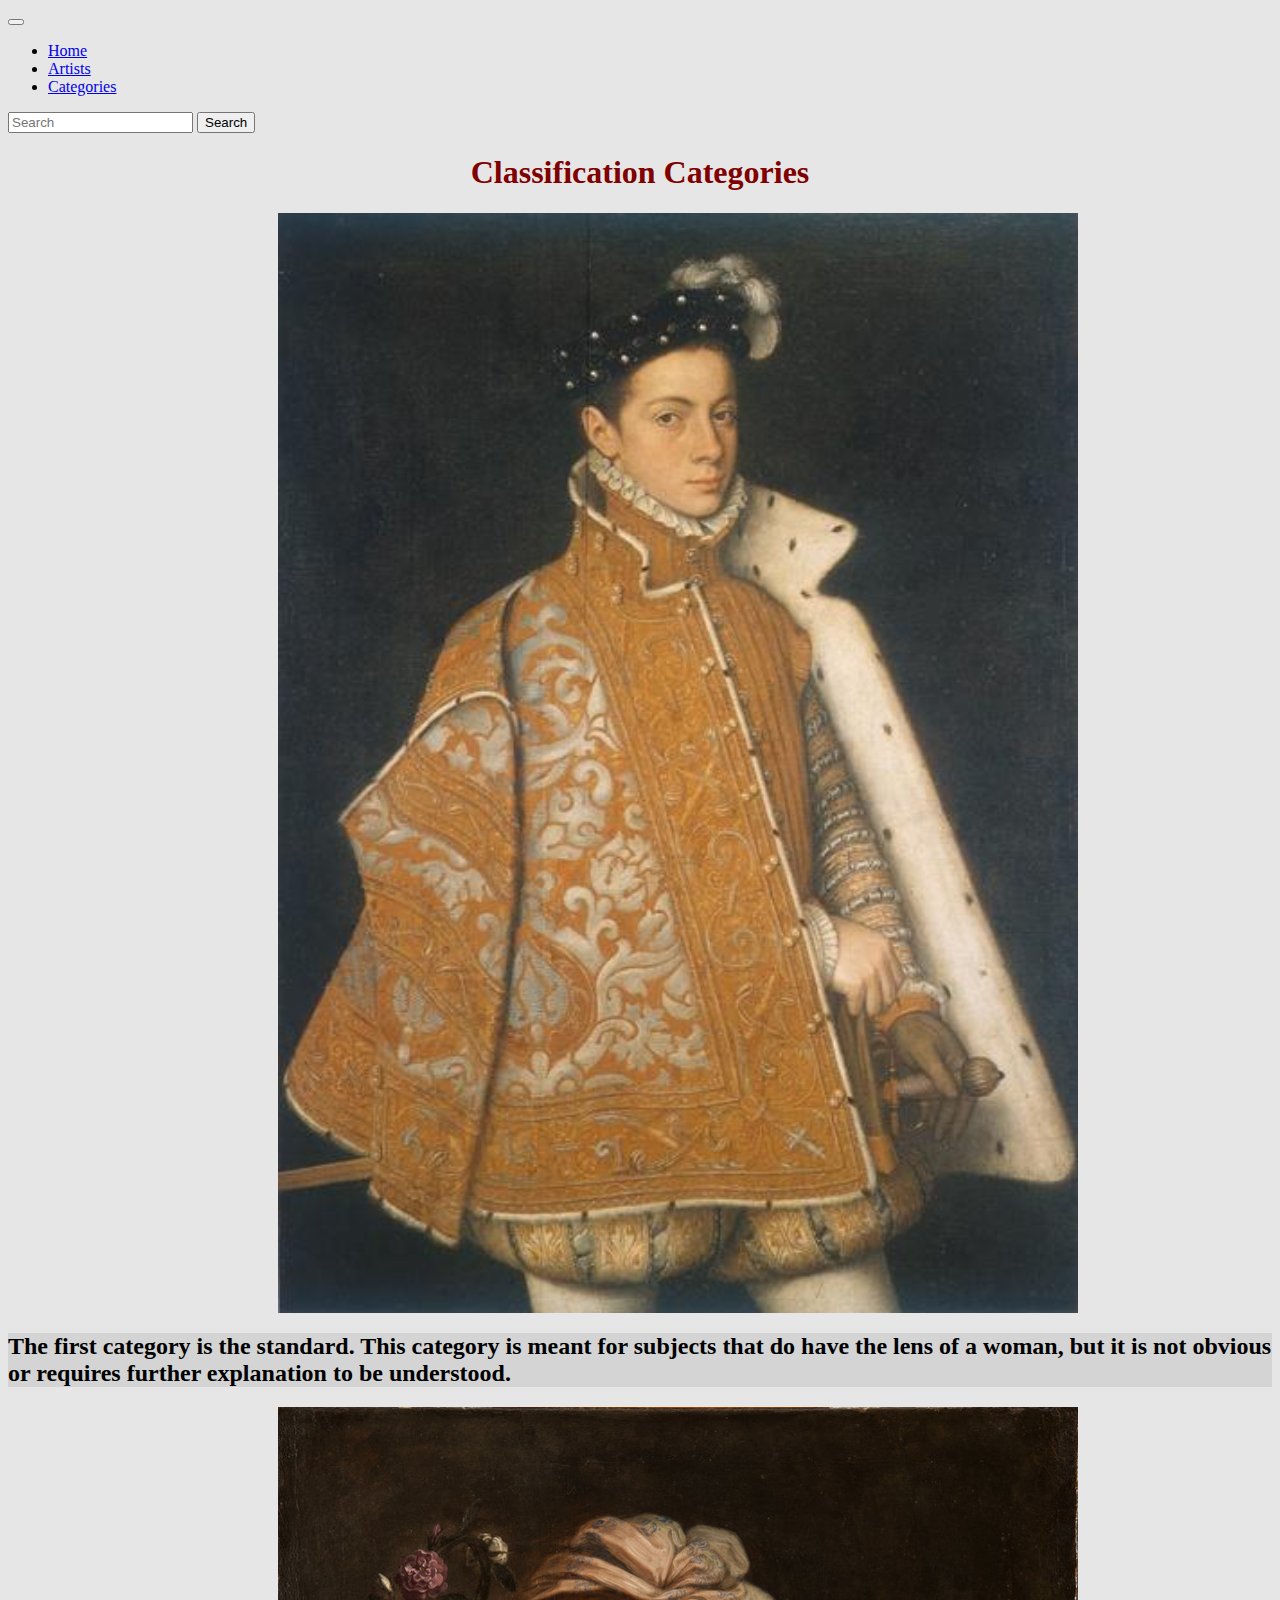
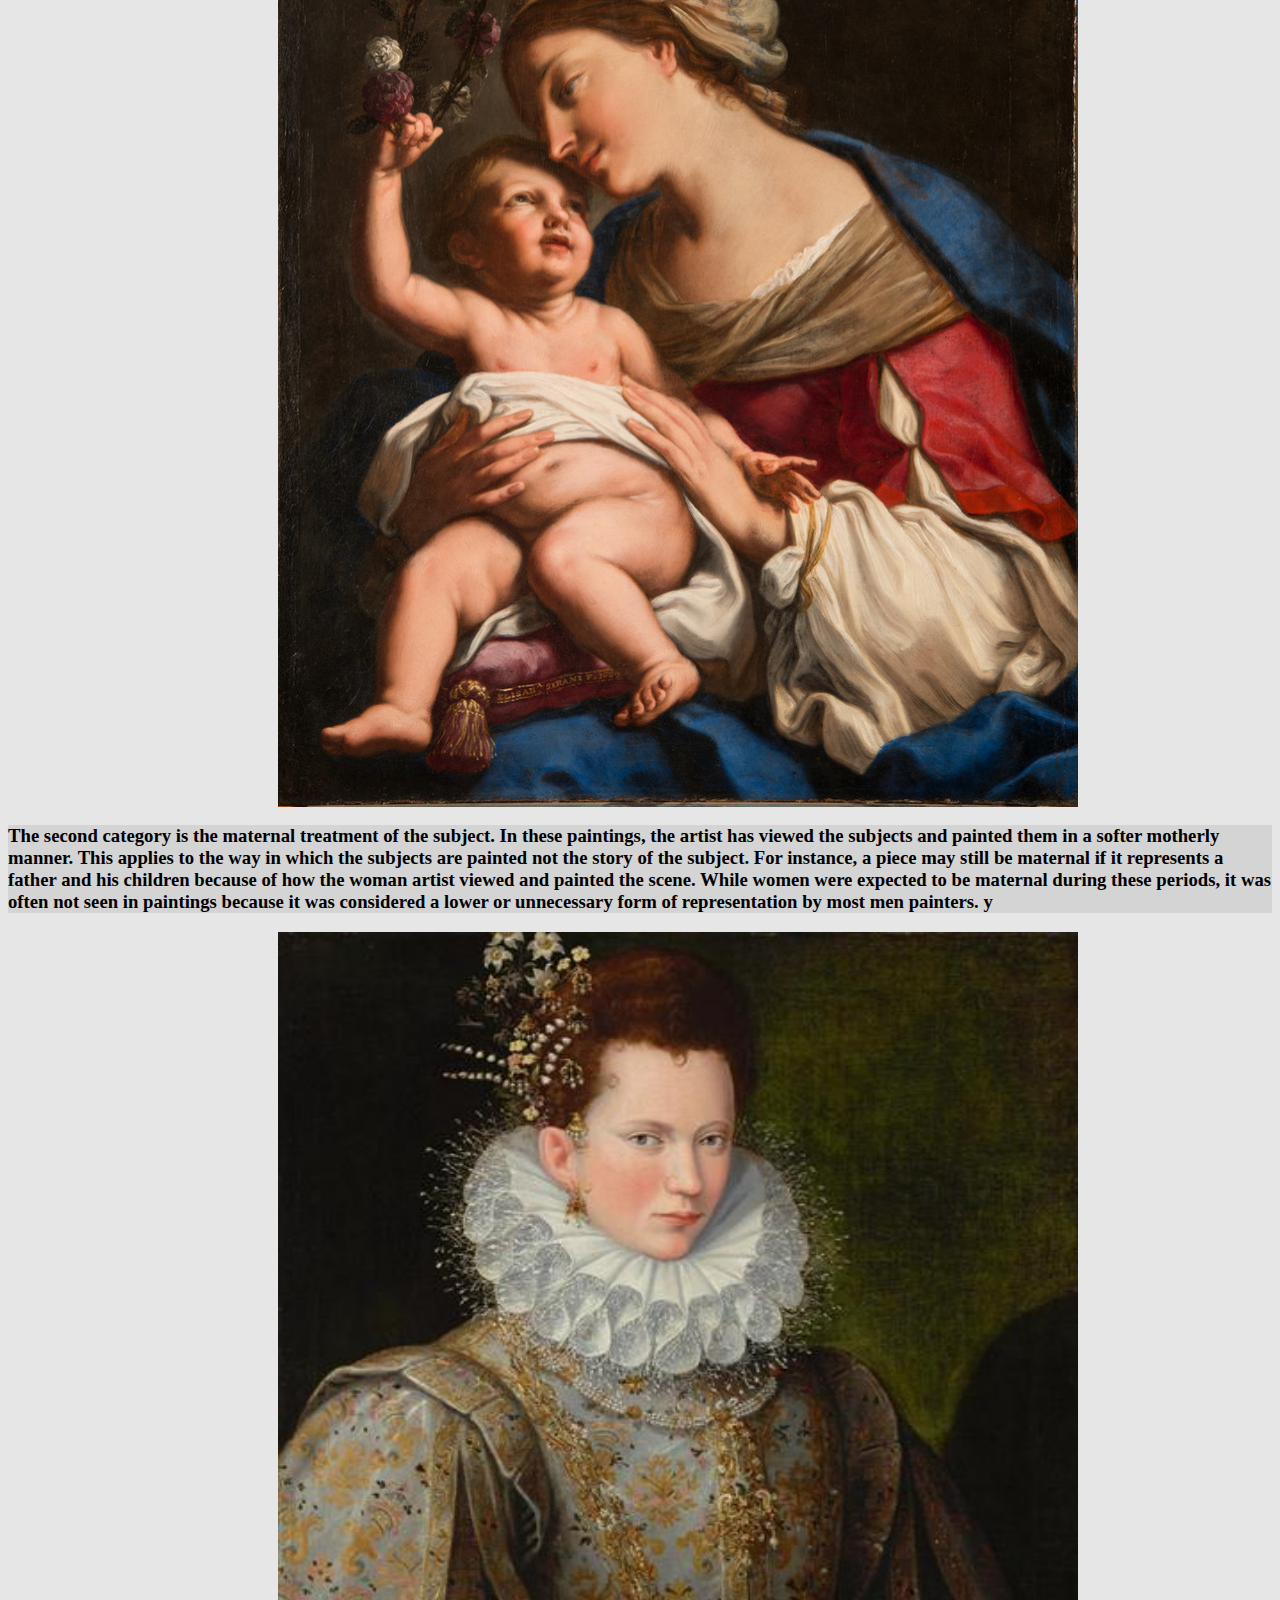
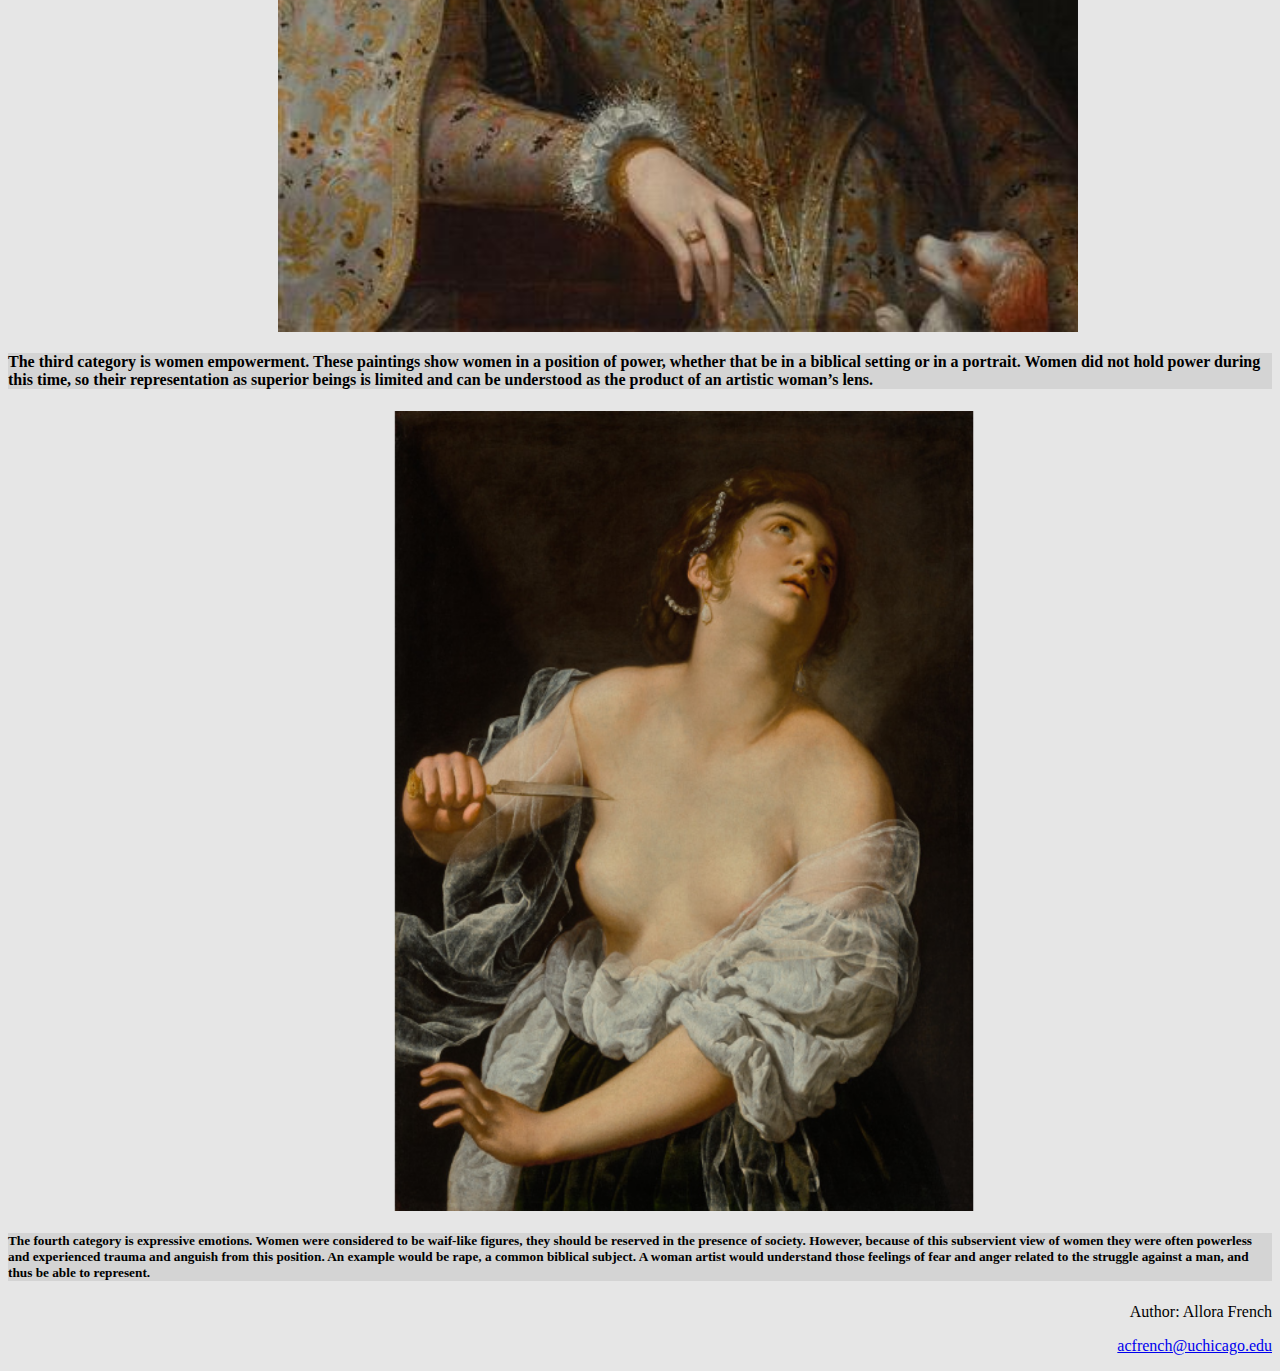
<file: categories.html>
<!DOCTYPE html>
<html>
<head>
<title>Categories</title>
</head>
<meta charset="utf-8">
    <meta name="viewport" content="width=device-width, initial-scale=1">
    <link href="https://cdn.jsdelivr.net/npm/bootstrap@5.0.2/dist/css/bootstrap.min.css" rel="stylesheet" integrity="sha384-EVSTQN3/azprG1Anm3QDgpJLIm9Nao0Yz1ztcQTwFspd3yD65VohhpuuCOmLASjC" crossorigin="anonymous">
    <link rel="stylesheet" href= "styles.css">
<body style="background-color:rgb(230, 230, 230);">
    <style>
        h1 {text-align: center;
        }
        p {text-align: right;
        }
    </style>
    <nav class="navbar navbar-expand-lg navbar-dark bg-secondary text-white"">
        <div class="container-fluid">
          <button class="navbar-toggler" type="button" data-toggle="collapse" data-target="#navbarSupportedContent" aria-controls="navbarSupportedContent" aria-expanded="false" aria-label="Toggle navigation">
            <span class="navbar-toggler-icon"></span>
          </button>
          <div class="collapse navbar-collapse" id="navbarSupportedContent">
            <ul class="navbar-nav mr-auto mb-2 mb-lg-0">
              <li class="nav-item">
                <a class="nav-link active" aria-current="page" href="#">Home</a>
              </li>
              <li class="nav-item">
                <a class="nav-link" href="#">Artists</a>
              </li>
              <li class="nav-item">
                  <a class="nav-link" href="#">Categories</a>
              </li>
            </ul>
            <form class="d-flex">
              <input class="form-control mr-2" type="search" placeholder="Search" aria-label="Search">
              <button class="btn btn-outline-light" type="submit">Search</button>
            </form>
          </div>
        </div>
      </nav>
<div class= "container-md">
    <h1>Classification Categories</h1>
</div>
<img class="img-float" src="Alessandro.jpg" width="800" height="1100">
    <style>
            img {
            display: block;
            margin-left: auto;
            margin-right: auto;
            padding-left: 2cm;
        }  
    </style>
<div class= "container-md" style="background-color: rgb(212, 212, 212)">
    <h2>The first category is the standard. This category is meant for subjects that do have the lens of a woman, but it is not obvious or requires further explanation to be understood.</h2>
</div>
<div>
<img class="img-with-text" src="Virgin and Child.jpg" width="800" height="1000">
    <style>
        img {
        display: block;
        margin-left: auto;
        margin-right: auto;
        }
    </style>
</div>
<div class= "container-md" style="background-color: rgb(212, 212, 212)">
    <h3>The second category is the maternal treatment of the subject. In these paintings, the artist has viewed the subjects and painted them in a softer motherly manner. This applies to the way in which the subjects are painted not the story of the subject. For instance, a piece may still be maternal if it represents a father and his children because of how the woman artist viewed and painted the scene. While women were expected to be maternal during these periods, it was often not seen in paintings because it was considered a lower or unnecessary form of representation by most men painters. y</h3>
</div>
<div>
<img class="img-with-text" src="Portrait of a Lady.jpg" width="800" height="1000" class="center">
    <style>
        img {
        display: block;
        margin-left: auto;
        margin-right: auto;
        }
    </style>
</div>
<div class= "container-md" style="background-color: rgb(212, 212, 212)">
    <h4>The third category is women empowerment. These paintings show women in a position of power, whether that be in a biblical setting or in a portrait. Women did not hold power during this time, so their representation as superior beings is limited and can be understood as the product of an artistic woman’s lens. </h4>
</div>
<div>
<img class="img-with-text" src="Lucretia.png" width="1200" height=800" class="center">
    <style>
        img {
        display: block;
        margin-left: auto;
        margin-right: auto;
        }
    </style>
</div>
<div class= "container-md" style="background-color: rgb(212, 212, 212)">
    <h5>The fourth category is expressive emotions. Women were considered to be waif-like figures, they should be reserved in the presence of society. However, because of this subservient view of women they were often powerless and experienced trauma and anguish from this position. An example would be rape, a common biblical subject. A woman artist would understand those feelings of fear and anger related to the struggle against a man, and thus be able to represent. </h5>
</div>

<footer class="center">
    <p>Author: Allora French</p>
    <p><a href="mailto:hege@example.com">acfrench@uchicago.edu</a></p>
</footer>

</body>
</html>
</file>
<file: styles.css>
h1 {
    color: maroon;
}
#second {
    color: blueviolet;
}
#third {
    color:cornflowerblue;
}
</file>
